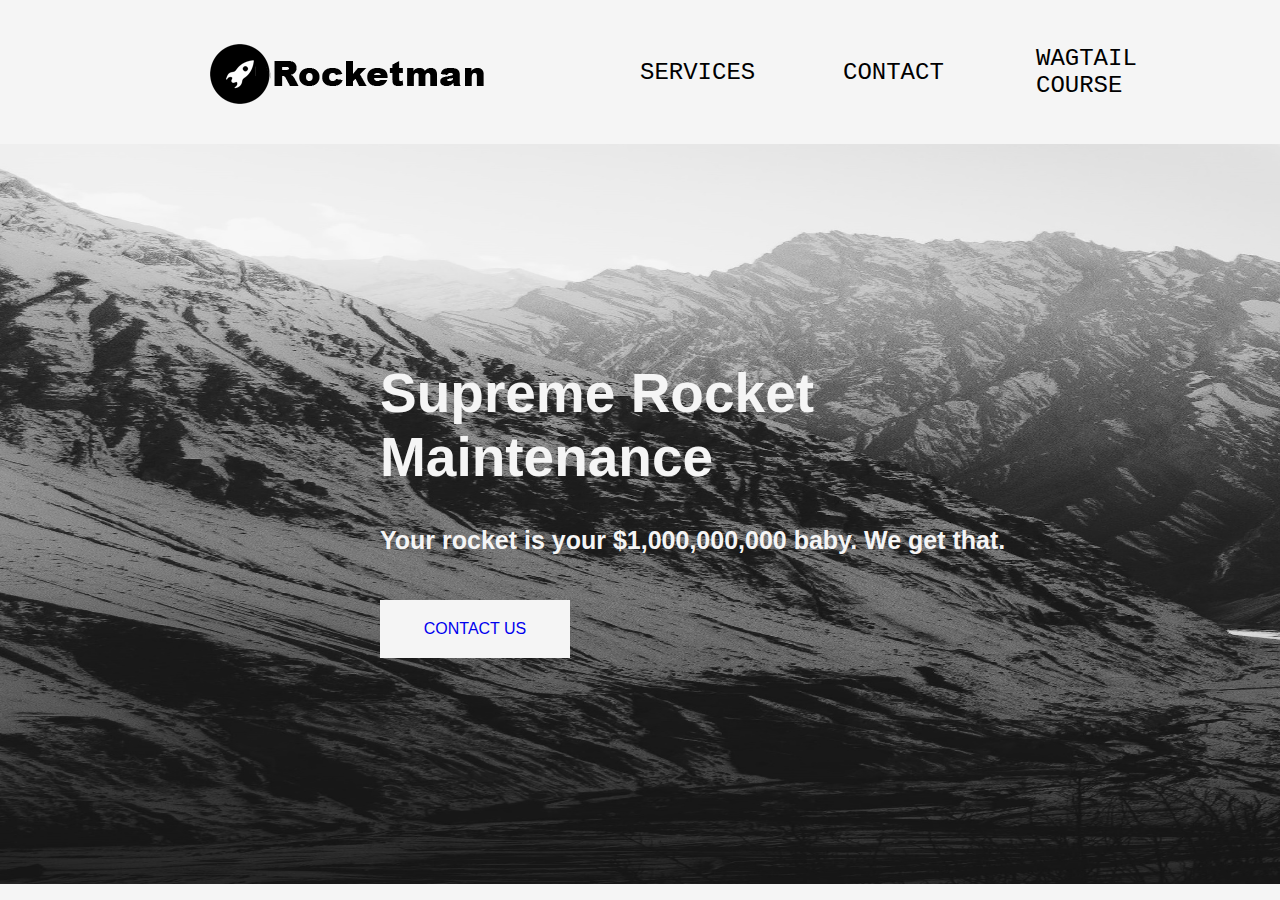
<file: projeto_css/index.html>
﻿<!DOCTYPE html>
<head>
  <title>Document</title>
  <link rel="stylesheet" href="style.css">

</head>
<body>
  <table class="table-main">

    <tr height="140px">
      <th width="50%">
        <img src="img/rocketman.png" class="img-rocket">
      </th>
      <td class="texto-header" width=200px>
        SERVICES
      </td>
      <td class="texto-header"width=190px>
        CONTACT
      </td>
      <td class="texto-header">
        WAGTAIL COURSE
      </td>
    </tr>
  </table>

  <div class="img-background">

    <div class="div-background">
      <h1 class="texto-background1">
        Supreme Rocket <br> Maintenance
      </h1>
      <h2 class="texto-background2">
        Your rocket is your $1,000,000,000 baby. We get that.
      </h2>
      <div class="botao-contato">
        <a href="https://github.com/igualmeidam" class="link">
          CONTACT US
        </a>
      </div>
    </div>
    
  </div>

</body>
</html>
</file>
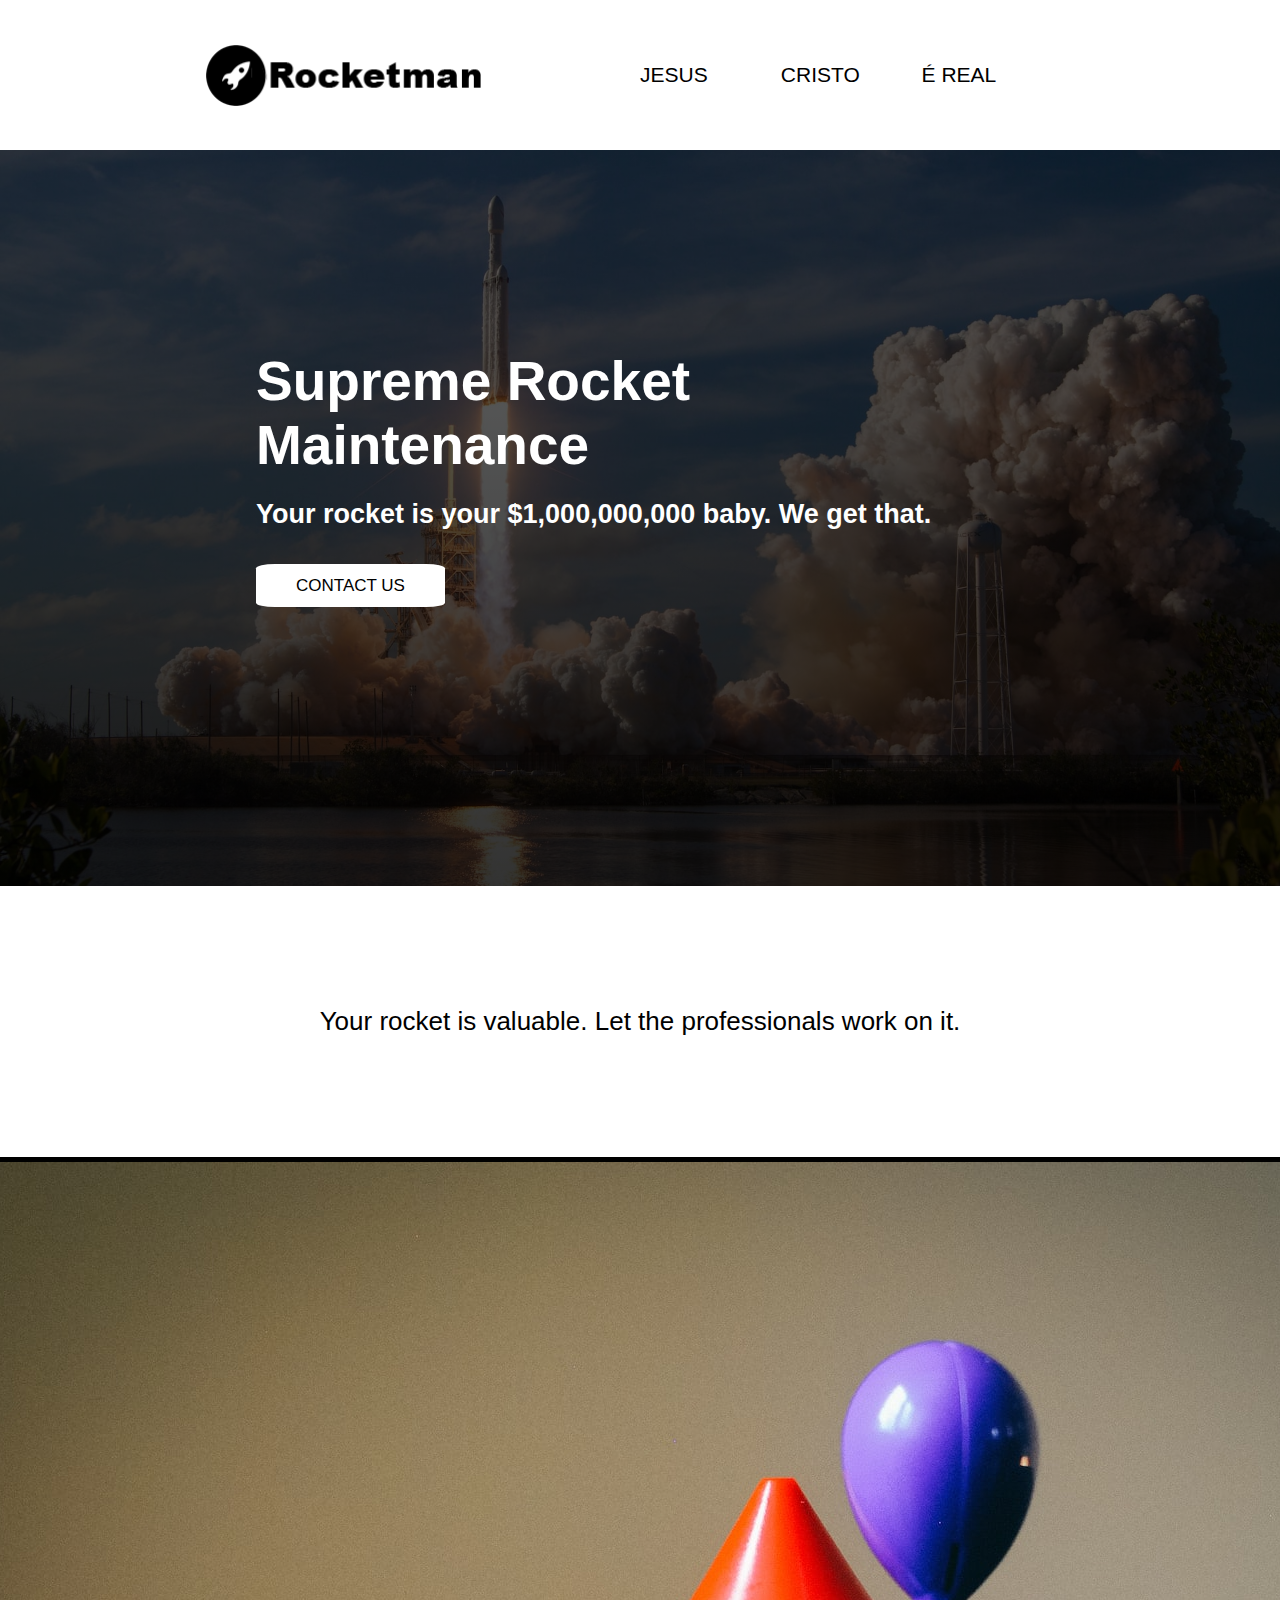
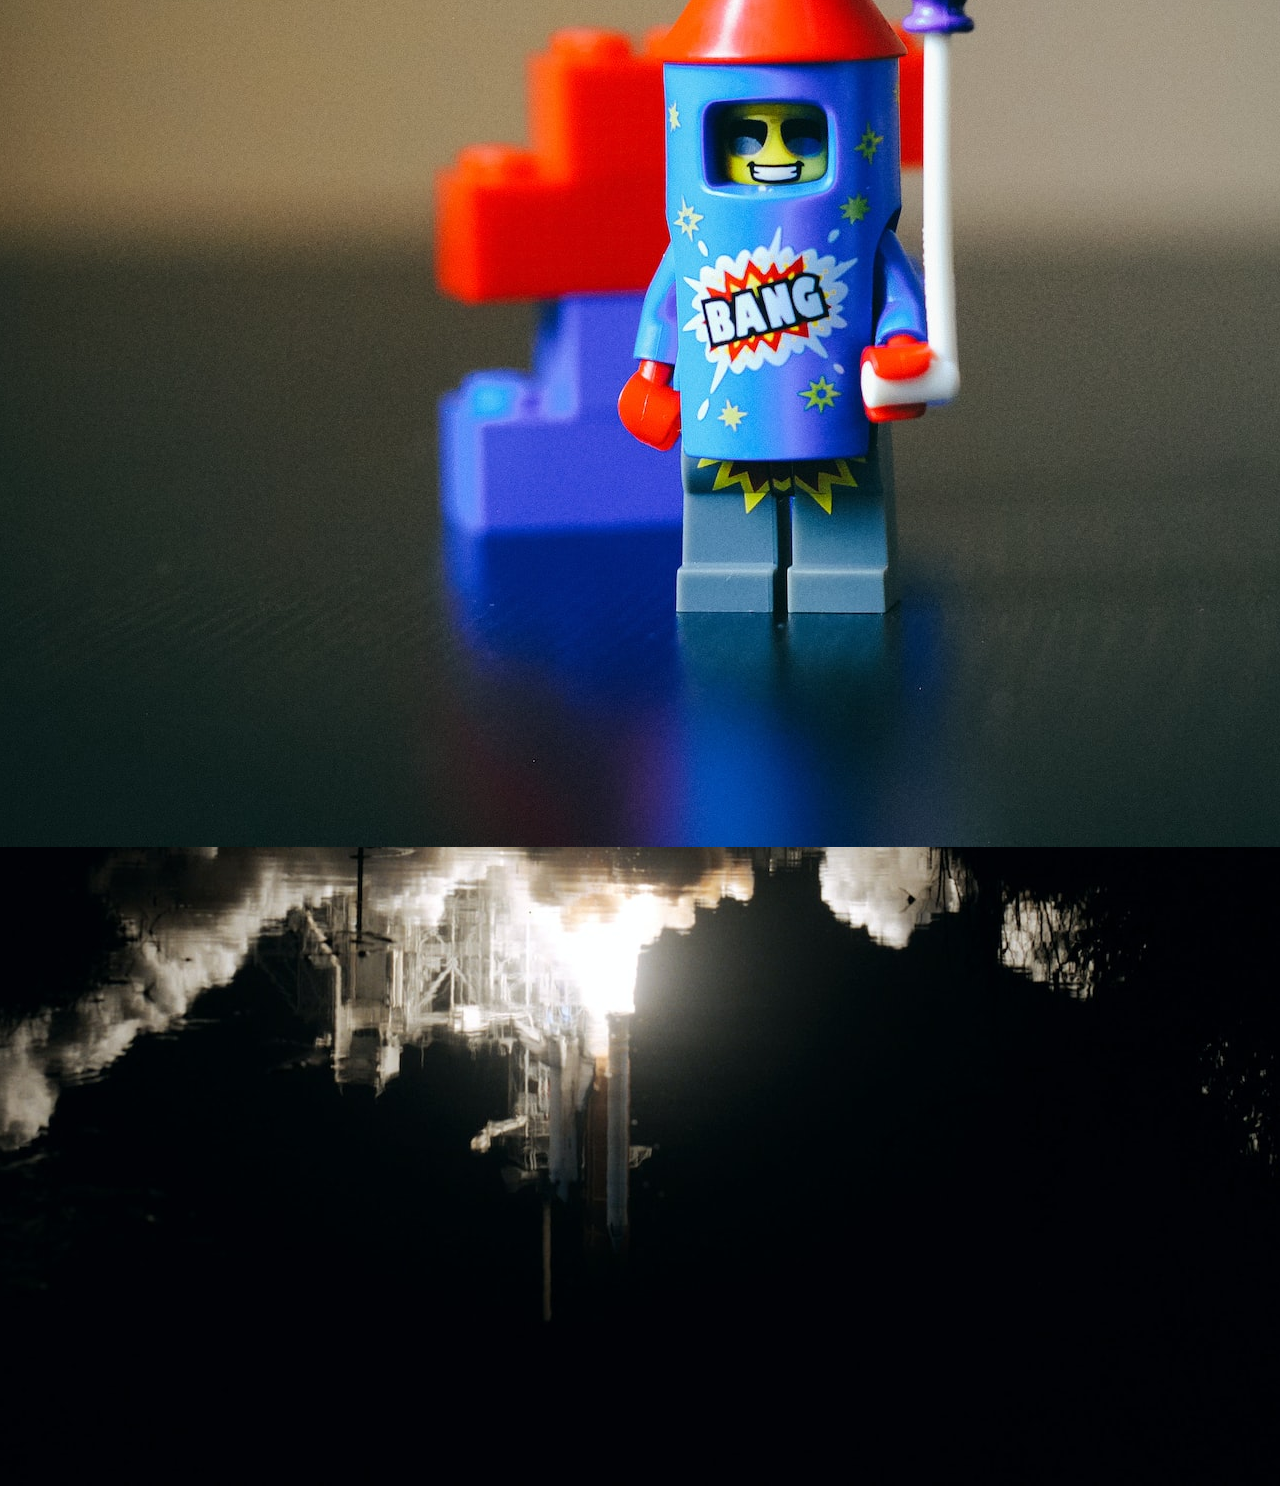
<file: projeto_css2_pagcompleta/index.html>
﻿<!DOCTYPE html>
<html lang="en">
<head>
  <link rel="stylesheet" href="style.css">
  <title>Document</title>
</head>
<body">
  <div id="grid">
    <div class="navigation">
      <img src="imgs/rocketimg.png" alt="img-rocket">
    </div>
    <div class="navigation">JESUS</div>
    <div class="navigation">CRISTO</div>
    <div class="navigation"> É REAL</div>
  </div>

  <div class="container-background">
    <div class="container-texto">
      <h1>Supreme Rocket <br> Maintenance</h1>
      <h2>Your rocket is your $1,000,000,000 baby. We get that.</h2>
      <a href="https://github.com/"> CONTACT US</a>
    </div>
  </div>

  <div id="container2">
    <div class="texto-solo">
      Your rocket is valuable. Let the professionals work on it.
    </div>
    <div id="container3">
      <div class="img1">
        <img src="imgs/rocketlaunch.jpg" alt="">
      </div>
      <div class-="img2">
        <img src="imgs/toybang.jpg" alt=""> 
      </div>
    </div>
    
  </div>

  
</body>
</body>
</html>
</file>
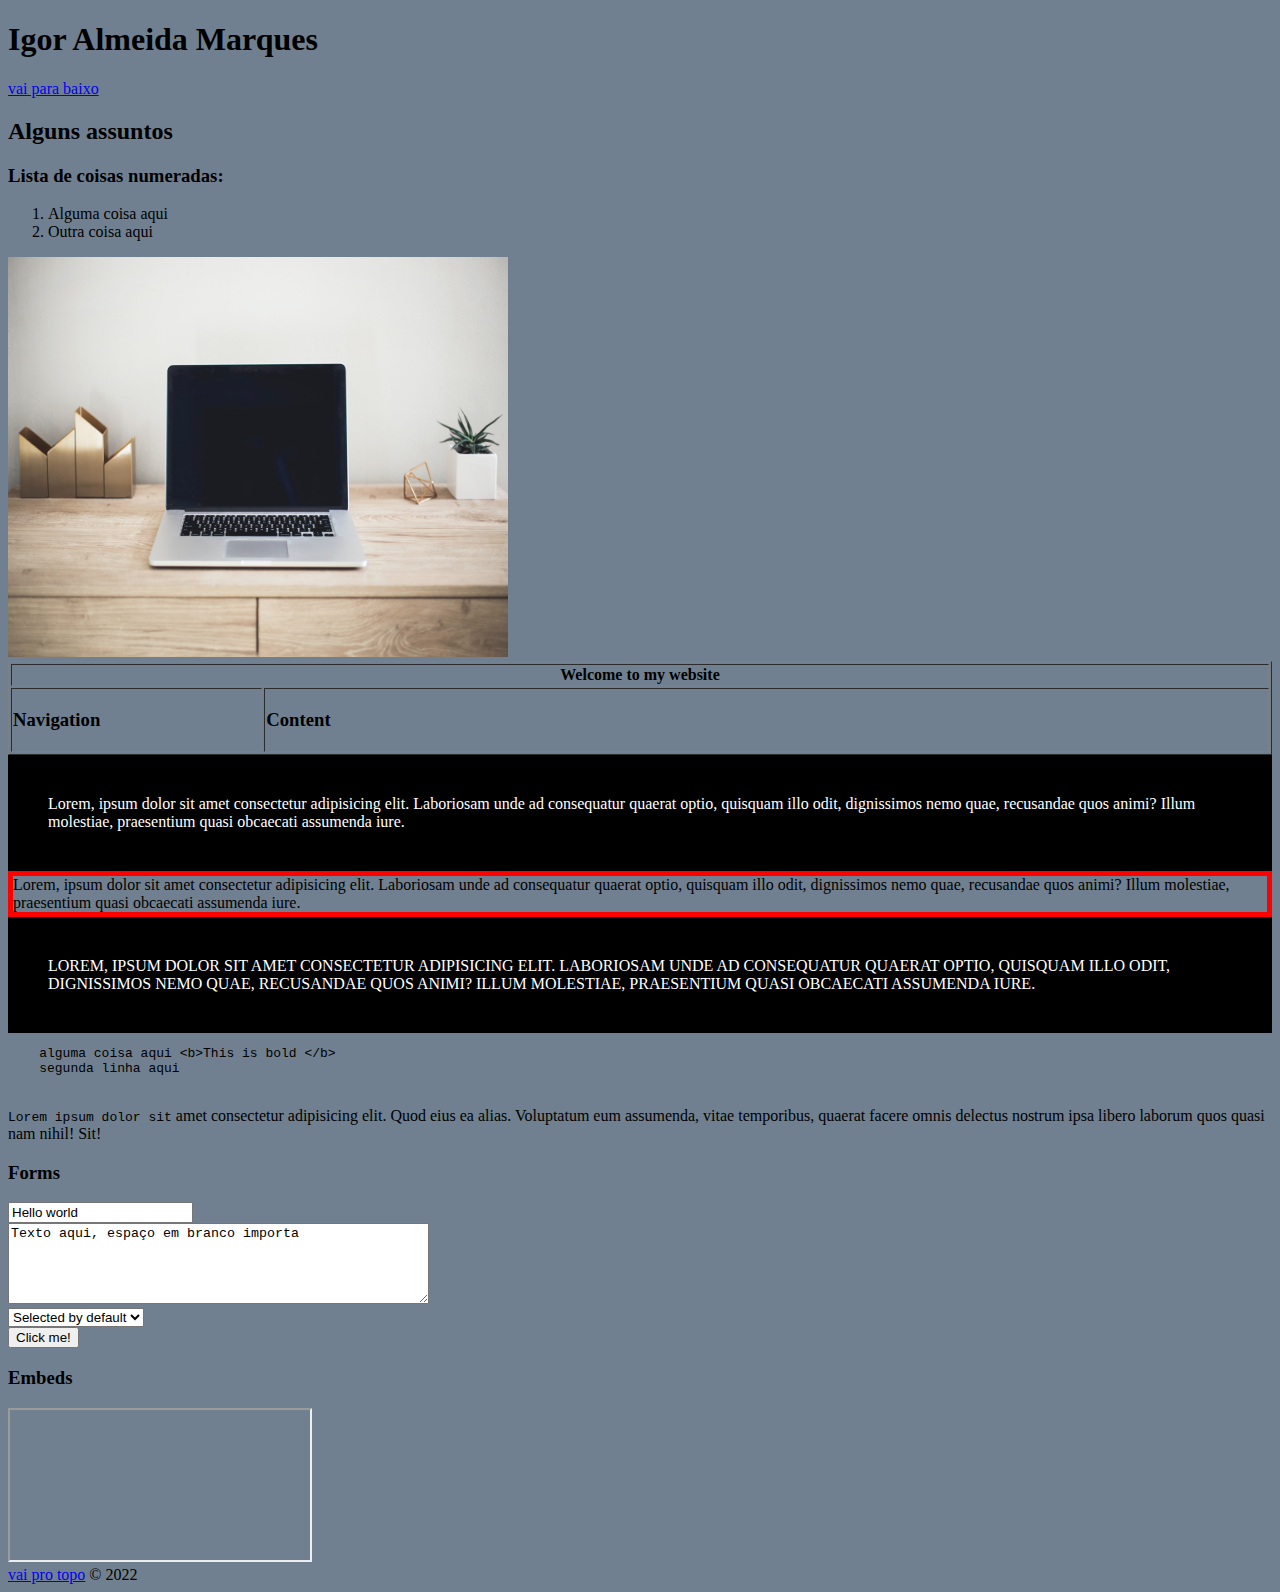
<file: projeto_html/segundapagina.html>
﻿<!DOCTYPE html>
<html>

<head>
  <title>igualmeidam</title>
  <link rel="shortcut icon" href="imagens/depressigor.png" type="image/png">
  <style>
    body {
      background-color: slategray;
      color: black;
    }
  </style>
</head>

<body>

  <h1 id="top">Igor Almeida Marques</h1>
  <a href="#bottom">vai para baixo</a>

  <h2>Alguns assuntos</h2>

  <h3>Lista de coisas numeradas:</h3>
  <ol>
    <li>Alguma coisa aqui</li>
    <li>Outra coisa aqui</li>
  </ol>


  <a href="https://github.com/igualmeidam" target="_blank">
    <img src="imagens/imagem.jpg" width="500" height="400">
  </a>


  <table border="1" width="100%">
    <tr>
      <th colspan="2">Welcome to my website</th>
    </tr>
    <tr>
      <td width="20%">
        <h3>Navigation</h3>
      </td>
      <td>
        <h3>Content</h3>
      </td>

    </tr>
  </table>

  <style>
    .classnamehere {
      padding: 40px;
      color: white;
      background-color: black;
    }

    .uppercase {
      text-transform: uppercase;
    }

    #testingid {
      border: 5px solid red;
    }
  </style>



  <div class="classnamehere">
    Lorem, ipsum dolor sit amet consectetur adipisicing elit. Laboriosam unde ad consequatur quaerat optio,
    quisquam illo odit, dignissimos nemo quae, recusandae quos animi? Illum molestiae, praesentium quasi obcaecati
    assumenda iure.
  </div>
  <div id="testingid">
    Lorem, ipsum dolor sit amet consectetur adipisicing elit. Laboriosam unde ad consequatur quaerat optio,
    quisquam illo odit, dignissimos nemo quae, recusandae quos animi? Illum molestiae, praesentium quasi obcaecati
    assumenda iure.
  </div>
  <div class="classnamehere uppercase">
    Lorem, ipsum dolor sit amet consectetur adipisicing elit. Laboriosam unde ad consequatur quaerat optio,
    quisquam illo odit, dignissimos nemo quae, recusandae quos animi? Illum molestiae, praesentium quasi obcaecati
    assumenda iure.
  </div>


  <pre>
    alguma coisa aqui &lt;b&gt;This is bold &lt;/b&gt;
    segunda linha aqui
  </pre>

  <p>
    <code>Lorem ipsum dolor sit</code> amet consectetur adipisicing elit. Quod eius ea alias. Voluptatum eum assumenda,
    vitae
    temporibus, quaerat facere omnis delectus nostrum ipsa libero laborum quos quasi nam nihil! Sit!
  </p>


  <h3>Forms</h3>
  <form action="" method="GET">

    <div>
      <input required name="email" type="email" value="Hello world" placeholder="Enter your name">
    </div>

    <div>
      <textarea required name="adrres" cols="50" rows="5"
        placeholder="O PLACE HOLDOU">Texto aqui, espaço em branco importa</textarea>
    </div>

    <div>
      <select name="selected_option" id="">
        <option value="valor 1">valor 1</option>
        <option value="valor 2">valor 2</option>
        <option value="default-is-selected" selected="selected">
          Selected by default
        </option>

      </select>

    </div>

    <div>
      <button type="submit">Click me!</button>
    </div>


  </form>

  <h3>Embeds</h3>
  <iframe src="https://www.youtube.com/" frameborder="1"></iframe>



  <div id="bottom">
    <a href="#top">vai pro topo</a>
    &copy; 2022
  </div>

</body>

</html>
</file>
<file: projeto_css/style.css>
﻿body {
  margin: 0%;
  background-color: #f5f5f5;
}
.table-main {
  width: 100%;
  height: 100%;
  font-size: 40px;
  font-family: 'Courier', Courier, monospace
}

.texto-header {
  font-size: 60%;
  padding-right: 10%;
}
.img-rocket {
  padding-top: 15px; ;
  padding-left: 60px;
}

.img-background {
  background-image: url("img/teste3.jpg");
  padding-left: 0%;
  background-size: 2000px 740px;
  background-repeat: no-repeat;
  height: 740px;
  width: 1920px;
 }
 .div-background {
  padding-left: 380px;
  padding-top: 180px;
 }

 .texto-background1 {
  font-family: Verdana, Geneva, Tahoma, sans-serif;
  color: #f5f5f5;
  font-size: 55px;
 }
 .texto-background2 {
  font-family: Verdana, Geneva, Tahoma, sans-serif;
  color: #f5f5f5;
  padding-bottom: 25px;
  font-size: 25px;
 }
 .botao-contato {
  text-align: center;
  padding: 20px;
  background-color: #f5f5f5;
  font-family: Verdana, Geneva, Tahoma, sans-serif;
  color: black;
  display: inline-block;
  width: 150px;
 }

.link {
  text-decoration: none;
}
</file>
<file: projeto_css2_pagcompleta/style.css>
﻿body {
  margin: 0;
}

#grid {
  display: grid;
  grid-template-columns: 50% 11% 11% auto;
  height: 150px;
  align-items: center;
}

#grid .navigation img {
  display: flex;
  height: 65px;
  width: 280px;
  margin: auto;
  padding-left: 8%;
}

.navigation {
  font-size: 21px;
  font-family: 'Lucida Sans Unicode', Geneva, Verdana, sans-serif;
}

/* Configuração do container com seus itens e da background-image */
.container-background {
  display: flex;
  justify-content: center;
  align-items: center;
  background-image: linear-gradient(180deg,
      rgba(0, 0, 0, 0.6) 0%,
      rgba(0, 0, 0, 0.8) 100%),
    url(imgs/rocket.jpg);
  background-size: cover;
  background-repeat: no-repeat;
  background-position: center;
  width: 100%;
  height: 46em;
  position: relative;
}

.container-texto {
  position: absolute;
  left: 20%;
  top: 27%;
  font-family: 'Lucida Sans Unicode', Geneva, Verdana, sans-serif;
  height: 40%;
}

.container-background .container-texto h1 {
  font-size: 55px;
  color: white;
  margin: 0;
}

.container-background .container-texto h2 {
  font-size: 27px;
  color: white;
}

.container-background .container-texto a {
  border-radius: 10%;
  position: relative;
  top: 8%;
  color: black;
  font-size: 17px;
  text-decoration: none;
  background-color: white;
  padding: 12px 40px 12px 40px
}

#container2 {
  display: flex;
  flex-direction: column;
  justify-content: center;
  align-items: center;
  font-family: 'Lucida Sans Unicode', Geneva, Verdana, sans-serif;
}

#container2 .texto-solo {
  font-size: 26px;
  padding: 120px;
}

#container3 {
  display: flex;
  flex-direction: row;
  border: 5px solid black;
}

#container3 .img1 {
  width: 200px;
  height: 200px;
}

#container3 .img2 {
  width: 180px;
}
</file>
